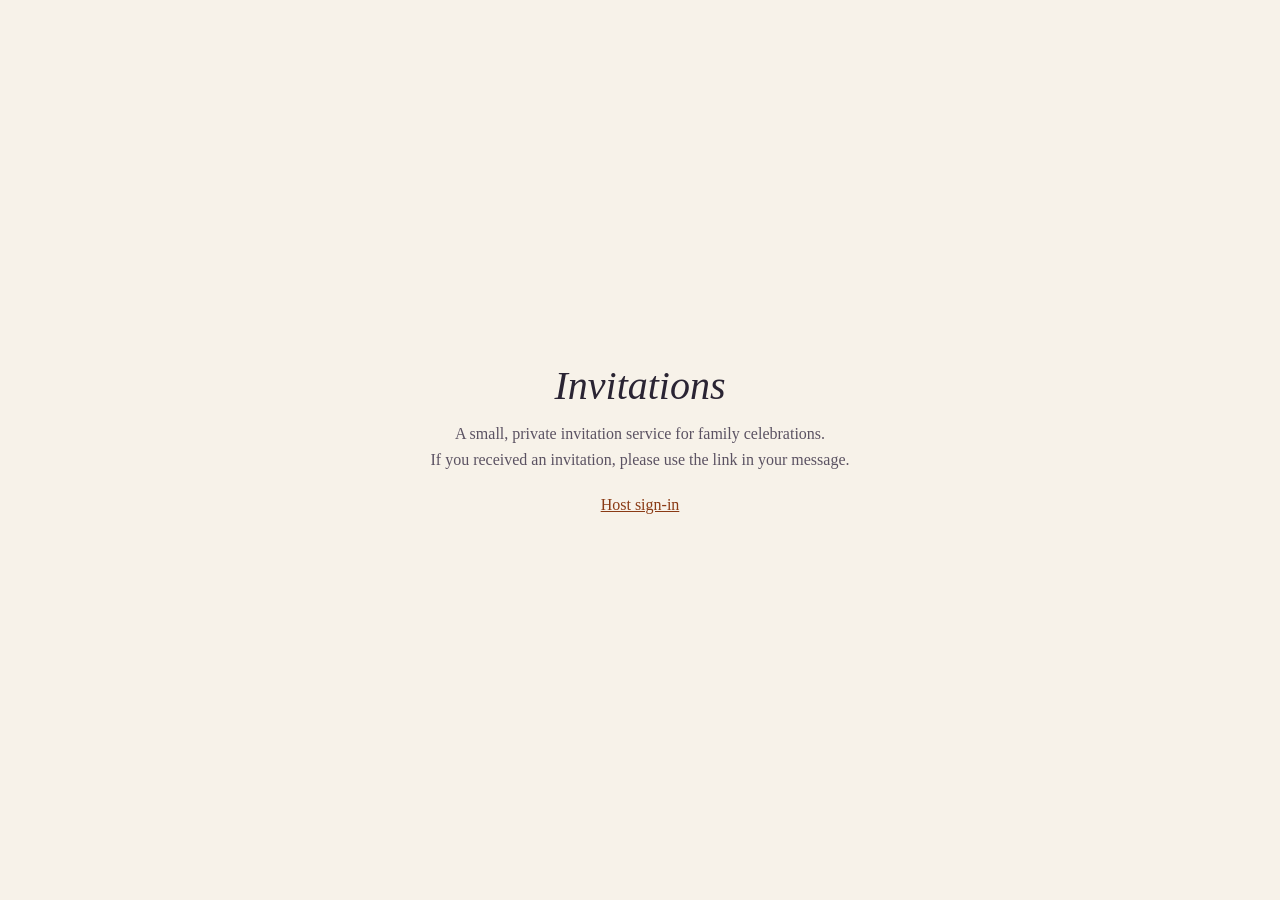
<file: index.html>
<!doctype html>
<html lang="en">
<head>
<meta charset="utf-8">
<meta name="viewport" content="width=device-width, initial-scale=1">
<title>Invitations</title>
<meta name="robots" content="noindex">
<style>
  body { margin: 0; min-height: 100vh; display: flex; align-items: center; justify-content: center; background: #F7F2E9; color: #2A2433; font-family: Georgia, serif; text-align: center; padding: 24px; box-sizing: border-box; }
  h1 { font-weight: normal; font-style: italic; font-size: 40px; margin: 0 0 12px; }
  p { color: #5b5262; line-height: 1.6; margin: 0 0 20px; }
  a { color: #8a3a14; }
</style>
</head>
<body>
<main>
  <h1>Invitations</h1>
  <p>A small, private invitation service for family celebrations.<br>If you received an invitation, please use the link in your message.</p>
  <p><a href="host.html">Host sign-in</a></p>
</main>
</body>
</html>
</file>
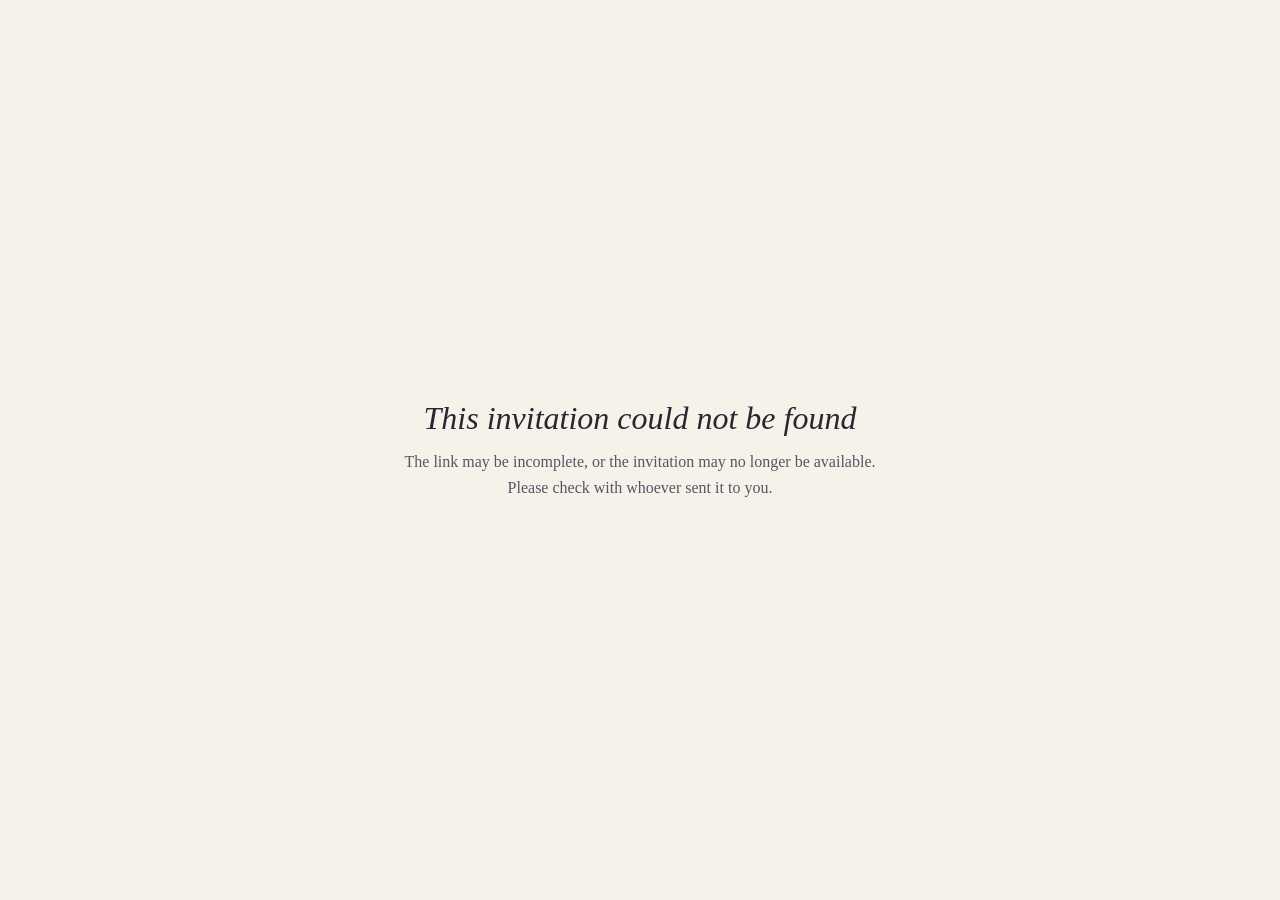
<file: diwali.html>
<!doctype html>
<html lang="en">
<head>
<meta charset="utf-8">
<meta name="viewport" content="width=device-width, initial-scale=1">
<title>You’re invited</title>
<meta name="robots" content="noindex">
<meta name="description" content="A Diwali invitation is waiting for you.">
<meta property="og:type" content="website">
<meta property="og:title" content="You’re invited">
<meta property="og:description" content="A Diwali invitation is waiting for you. Tap to open it and kindly reply.">
<meta property="og:image" content="https://nidhihgupta.github.io/invitations/themes/diwali/og.png">
<meta property="og:image:width" content="1200">
<meta property="og:image:height" content="630">
<meta property="og:image:alt" content="A sealed midnight-blue envelope with a gold edge and a wax seal">
<meta name="twitter:card" content="summary_large_image">
<meta name="theme-color" content="#1A1230">
<link rel="preload" as="style" href="themes/diwali/theme.css">
<link rel="preconnect" href="https://fonts.googleapis.com">
<link rel="preconnect" href="https://fonts.gstatic.com" crossorigin>
<link rel="stylesheet" href="css/invite.css">
</head>
<body class="guest" data-theme="diwali">
<main id="app"><div class="loading" role="status"><span class="dot"></span><span class="sr">Opening your invitation…</span></div></main>
<noscript><p style="padding:24px;text-align:center">Please turn on JavaScript to open this invitation.</p></noscript>
<script src="js/config.js"></script>
<script src="backend/core.js"></script>
<script src="js/api.js"></script>
<script src="themes/registry.js"></script>
<script src="js/render.js"></script>
<script src="js/invite.js"></script>
</body>
</html>
</file>
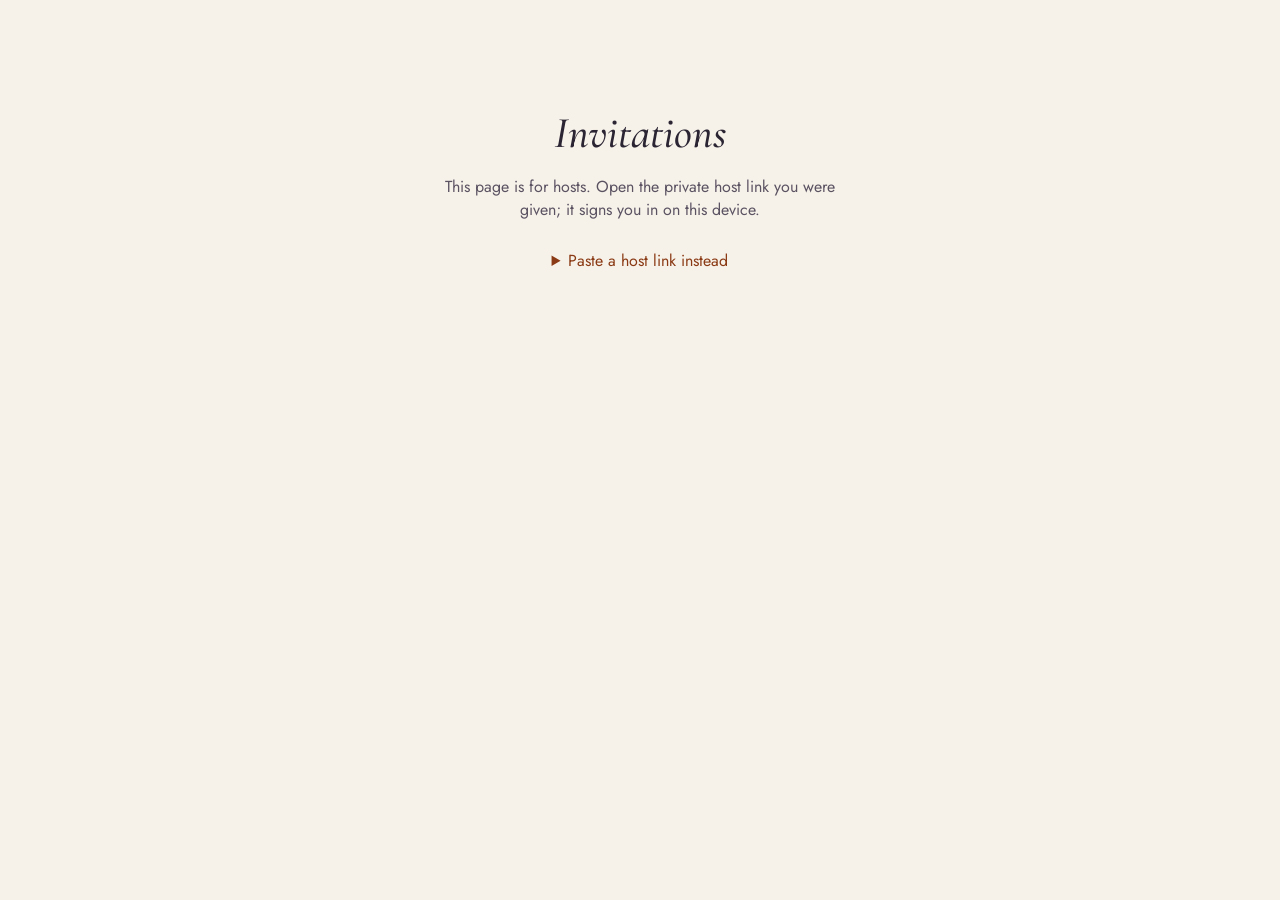
<file: host.html>
<!doctype html>
<html lang="en">
<head>
<meta charset="utf-8">
<meta name="viewport" content="width=device-width, initial-scale=1">
<title>Invitations · Host</title>
<meta name="robots" content="noindex, nofollow">
<meta name="referrer" content="no-referrer">
<link rel="preconnect" href="https://fonts.googleapis.com">
<link rel="preconnect" href="https://fonts.gstatic.com" crossorigin>
<link rel="stylesheet" href="https://fonts.googleapis.com/css2?family=Cormorant+Garamond:ital,wght@0,500;0,600;1,500&family=Jost:wght@400;500&display=swap">
<link rel="stylesheet" href="css/host.css">
</head>
<body>
<div id="app"><div class="loading" role="status">Loading…</div></div>
<dialog id="dlg"></dialog>
<div id="toast" role="status" aria-live="polite"></div>
<script src="js/config.js"></script>
<script src="backend/core.js"></script>
<script src="js/api.js"></script>
<script src="themes/registry.js"></script>
<script src="js/render.js"></script>
<script src="js/host.js"></script>
</body>
</html>
</file>
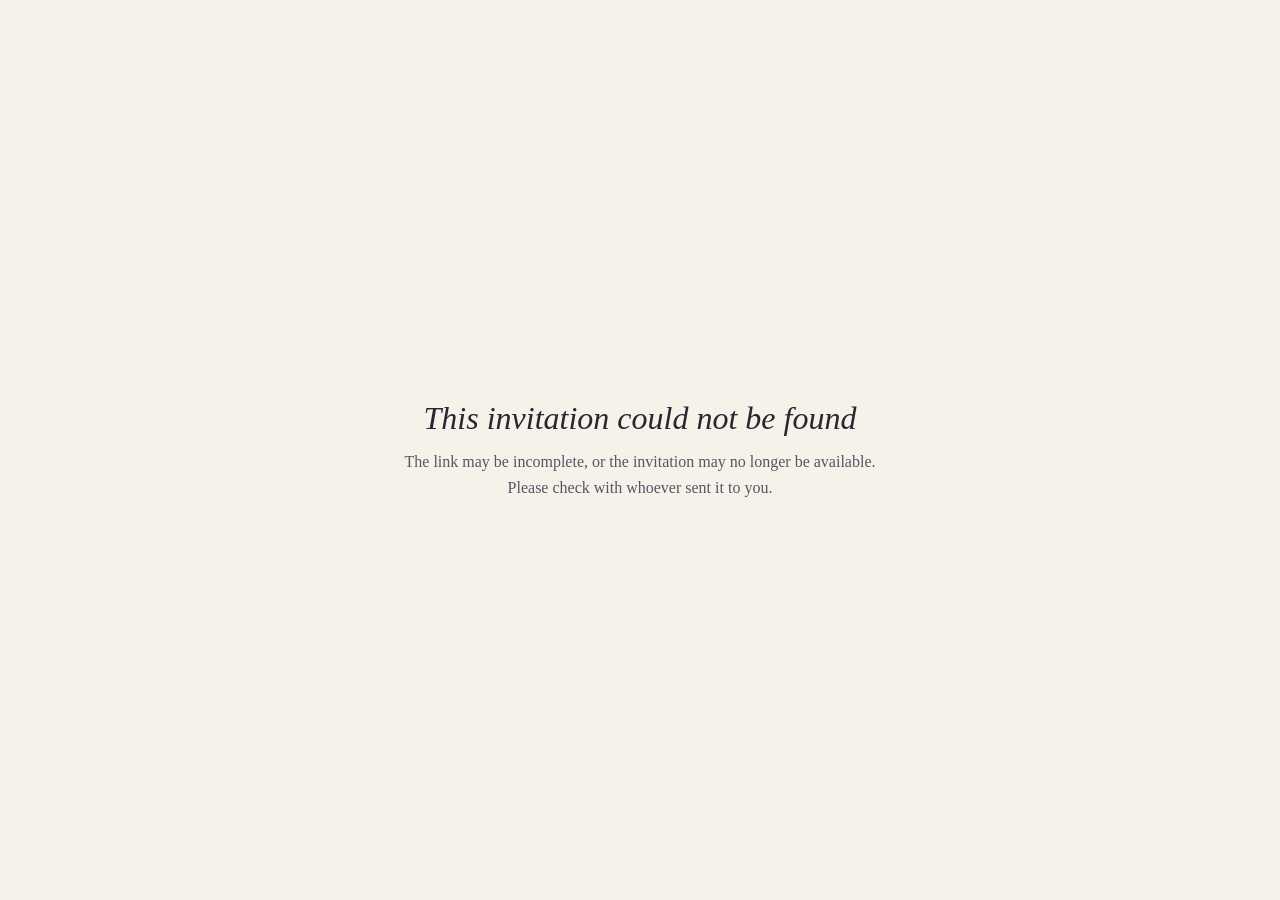
<file: invite.html>
<!doctype html>
<html lang="en">
<head>
<meta charset="utf-8">
<meta name="viewport" content="width=device-width, initial-scale=1">
<title>You’re invited</title>
<meta name="robots" content="noindex">
<meta name="description" content="Open your invitation and kindly reply.">
<meta property="og:title" content="You’re invited">
<meta property="og:description" content="Open your invitation and kindly reply.">
<link rel="preconnect" href="https://fonts.googleapis.com">
<link rel="preconnect" href="https://fonts.gstatic.com" crossorigin>
<link rel="stylesheet" href="css/invite.css">
</head>
<body class="guest">
<main id="app"><div class="loading" role="status"><span class="dot"></span><span class="sr">Opening your invitation…</span></div></main>
<noscript><p style="padding:24px;text-align:center">Please turn on JavaScript to open this invitation.</p></noscript>
<script src="js/config.js"></script>
<script src="backend/core.js"></script>
<script src="js/api.js"></script>
<script src="themes/registry.js"></script>
<script src="js/render.js"></script>
<script src="js/invite.js"></script>
</body>
</html>
</file>
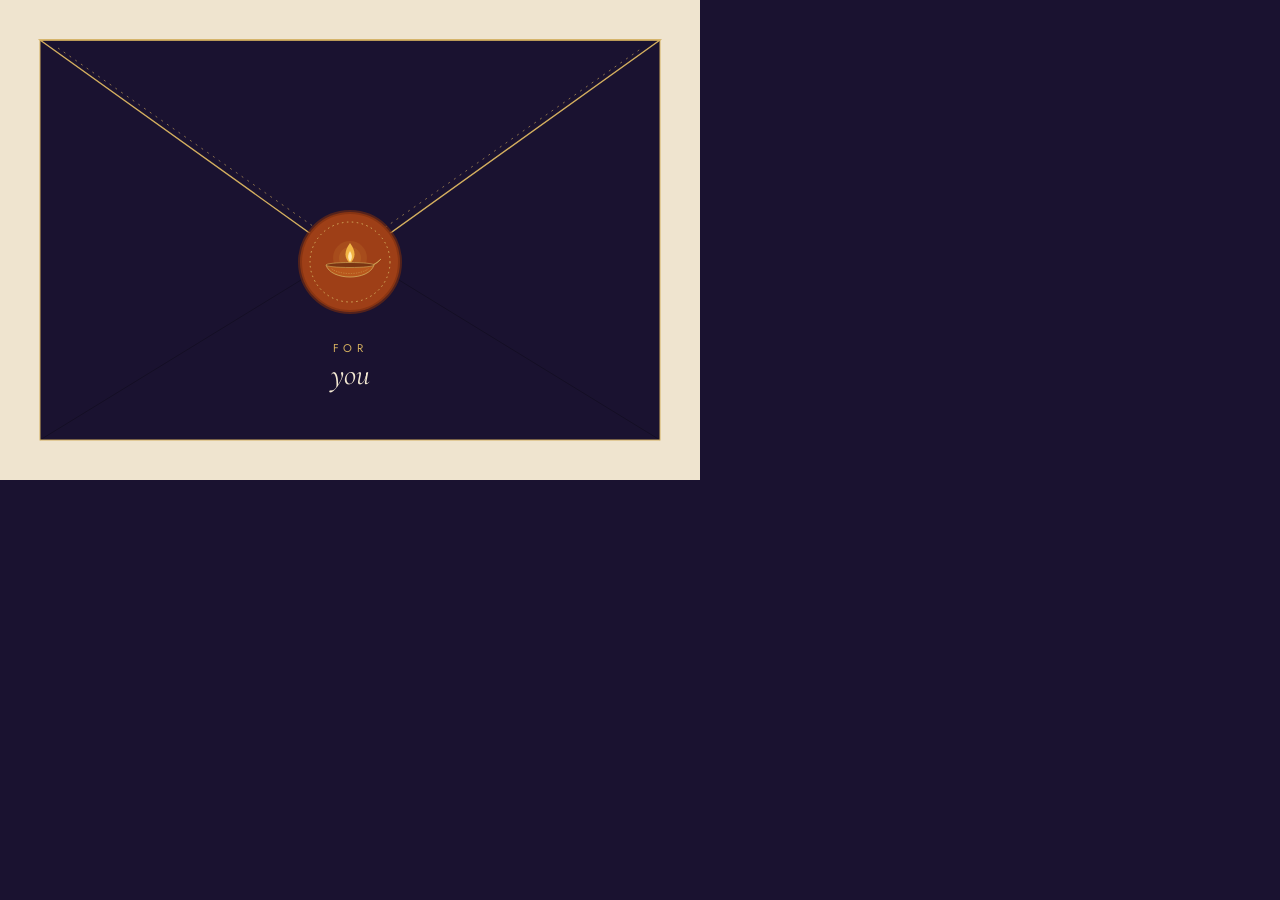
<file: tools/render.html>
<!doctype html>
<html lang="en">
<head>
<meta charset="utf-8">
<title>Image renderer</title>
<!-- Used by tools/render-images.js to draw email and link-preview images from a theme. -->
<style>
  html, body { margin: 0; }
  body.stamp, body.stamp .stage { width: 440px; height: 240px; background: transparent; }
  body.og2, body.og2 .stage { width: 1200px; height: 630px; }
  body.stamp svg, body.og2 svg { display: block; color: var(--gold); }
  body.og { width: 1200px; height: 630px; display: flex; align-items: center; justify-content: center; }
  body.og .stage { width: 760px; }
  body.og .envelope { box-shadow: 0 24px 60px rgba(0, 0, 0, .45); }
</style>
</head>
<body>
<div class="stage" id="stage"></div>
<script src="../backend/core.js"></script>
<script src="../themes/registry.js"></script>
<script>
  var q = new URLSearchParams(location.search);
  var ev = { theme: q.get('theme') || 'diwali', template: q.get('template') || '', colors: { ground: q.get('ground'), accent: q.get('accent') } };
  Themes.load(ev.theme).then(function (theme) {
    document.body.className = q.get('mode') + ' ' + Themes.classes(ev);
    document.body.setAttribute('style', Themes.vars(ev));
    var mode = q.get('mode');
    document.getElementById('stage').innerHTML = mode === 'stamp' ? theme.stampArt(ev) :
      mode === 'og2' ? theme.previewArt(ev) : theme.envelope(ev, 'you');
    return document.fonts.ready;
  }).then(function () { document.body.setAttribute('data-ready', '1'); });
</script>
</body>
</html>
</file>
<file: themes/diwali/theme.css>
/* Diwali — "Midnight & Marigold". Ported from the approved design reference. */
.t-diwali {
  --ground: #1A1230;
  --gold: #D4AF5F;
  --cream: #F4E9D3; --cream-2: #E6D8BC; --muted: #CDBFA3; --field: #5A4D6E;
  --ink-on-gold: #1A1230;
  --surround: #EFE4CF;
  --display: 'Cormorant Garamond', Georgia, serif;
  --body: 'Jost', 'Helvetica Neue', sans-serif;
  --deva: 'Tiro Devanagari Hindi', serif;
  background: var(--ground);
  color: var(--cream);
  font-family: var(--body);
}
.t-diwali svg { color: var(--gold); display: block; }
.t-diwali .g { fill: var(--env, var(--ground)); }

/* Envelope */
.t-diwali .envelope { width: min(700px, 100%); aspect-ratio: 700/480; background: var(--surround); position: relative; border: 0; padding: 0; cursor: pointer; font: inherit; color: inherit; display: block; }
.t-diwali .envelope svg { width: 100%; height: 100%; }
.t-diwali .envelope .flap { transform-origin: 350px 40px; transition: transform .9s cubic-bezier(.6,0,.2,1), opacity .9s; }
.t-diwali .envelope.open .flap { transform: scaleY(-1); opacity: .35; }
.t-diwali .envelope .to { position: absolute; left: 0; right: 0; top: 70.8%; text-align: center; container-type: inline-size; }
.t-diwali .to small { display: block; font-size: max(10px, 1.6cqw); letter-spacing: .6cqw; text-transform: uppercase; color: var(--env-label, var(--gold)); }
.t-diwali .to span { transition: opacity .4s ease; font-family: var(--display); font-style: italic; font-size: max(18px, 4.3cqw); color: var(--env-ink, var(--cream)); }

/* Invitation card 700x980 */
.t-diwali .card { width: min(700px, 100%); aspect-ratio: 700/980; background: var(--ground); position: relative; container-type: inline-size; }
.t-diwali .card > svg.art { position: absolute; inset: 0; width: 100%; height: 100%; }
.t-diwali .card .txt { position: absolute; left: 0; right: 0; top: 49.8%; display: flex; flex-direction: column; align-items: center; text-align: center; gap: 2cqw; padding: 0 11.4cqw; }
.t-diwali .deva { font-family: var(--deva); color: var(--gold); }
.t-diwali .card .deva { font-size: 3.1cqw; }
.t-diwali .kick { text-transform: uppercase; color: var(--muted); }
.t-diwali .card .kick { font-size: 1.9cqw; letter-spacing: .7cqw; }
.t-diwali h1 { margin: 0; font-family: var(--display); font-style: italic; font-weight: 500; line-height: 1; color: var(--cream); }
.t-diwali .card h1 { font-size: 9.7cqw; }
.t-diwali .sub { font-family: var(--display); color: var(--cream-2); }
.t-diwali .card .sub { font-size: 3.1cqw; }
.t-diwali .rule { width: 9cqw; height: 1px; background: var(--gold); margin: 1cqw 0; }
.t-diwali .when { font-size: 2.1cqw; letter-spacing: .3cqw; text-transform: uppercase; display: flex; flex-direction: column; gap: .9cqw; }
.t-diwali .when .where { color: var(--muted); }
.t-diwali .host { font-family: var(--display); font-style: italic; color: var(--cream-2); }
.t-diwali .card .host { font-size: 2.9cqw; }
.t-diwali .fine { font-size: 1.7cqw; letter-spacing: .43cqw; text-transform: uppercase; color: var(--gold); }

/* Phone view */
.t-diwali .hero svg { width: 100%; height: auto; }
.t-diwali .phone .txt, .t-diwali .narrow .txt { display: flex; flex-direction: column; align-items: center; text-align: center; gap: 12px; padding: 0 28px; }
.t-diwali .narrow .deva { font-size: 20px; }
.t-diwali .narrow .kick { font-size: 12px; letter-spacing: 4px; }
.t-diwali .narrow h1 { font-size: 48px; line-height: 1.05; }
.t-diwali .narrow .sub { font-size: 19px; }
.t-diwali .narrow .host { font-size: 18px; }

.t-diwali .details { margin: 32px 24px 0; padding: 20px 0 0; border-top: 1px solid var(--line, var(--gold)); display: flex; flex-direction: column; gap: 16px; }
.t-diwali .details .row { display: flex; gap: 14px; align-items: flex-start; color: var(--line, var(--gold)); }
.t-diwali .details .row svg { flex: none; margin-top: 1px; }
.t-diwali .details .row span { color: var(--cream); font-size: 16px; line-height: 1.4; }
.t-diwali .details .row a { color: var(--line, var(--gold)); text-underline-offset: 3px; }
.t-diwali .details p { margin: 0; font-size: 14px; color: var(--muted); }

.t-diwali .sep { display: flex; align-items: center; gap: 12px; margin: 36px 24px 0; }
.t-diwali .sep span { flex: 1; height: 1px; background: var(--line, var(--gold)); opacity: .6; }
.t-diwali .sep i { width: 9px; height: 9px; border: 1px solid var(--line, var(--gold)); transform: rotate(45deg); }

.t-diwali .who { margin: 32px 24px 0; }
.t-diwali .who h2 { margin: 0; text-align: center; font-family: var(--display); font-weight: 500; font-size: 26px; }
.t-diwali .who p { margin: 6px 0 16px; text-align: center; font-size: 12px; letter-spacing: 3px; text-transform: uppercase; color: var(--muted); }
.t-diwali .who ul { list-style: none; margin: 0; padding: 0; }
.t-diwali .who li { display: flex; justify-content: space-between; align-items: baseline; gap: 16px; padding: 7px 4px; }
.t-diwali .who .n { font-family: var(--display); font-style: italic; font-size: 20px; color: var(--cream); }
.t-diwali .who .c { flex: none; font-size: 13px; letter-spacing: 1px; color: var(--muted); }

.t-diwali .rsvp { margin: 32px 24px 0; display: flex; flex-direction: column; gap: 18px; }
.t-diwali .rsvp h2, .t-diwali .thanks h2, .t-diwali .closed h2 { margin: 0; font-family: var(--display); font-weight: 500; font-size: 30px; text-align: center; }
.t-diwali .choice { display: grid; grid-template-columns: repeat(2, minmax(0, 1fr)); gap: 10px; border: 0; padding: 0; margin: 0; }
.t-diwali .choice.three { grid-template-columns: repeat(3, minmax(0, 1fr)); gap: 8px; }
.t-diwali .choice.three button { font-size: 14px; line-height: 1.25; padding: 6px 6px; }
.t-diwali .choice legend { position: absolute; width: 1px; height: 1px; overflow: hidden; clip: rect(0 0 0 0); }
.t-diwali .choice button { min-height: 52px; border-radius: 6px; font-family: var(--body); font-size: 15px; cursor: pointer; border: 1px solid var(--field); background: transparent; color: var(--cream); padding: 6px 8px; }
.t-diwali .choice button[aria-pressed="true"] { border-color: var(--gold); background: var(--gold); color: var(--ink-on-gold); font-weight: 500; }
.t-diwali .field { display: flex; flex-direction: column; gap: 6px; }
.t-diwali label, .t-diwali .lab { font-size: 12px; letter-spacing: 2px; text-transform: uppercase; color: var(--muted); }
.t-diwali input, .t-diwali textarea { width: 100%; height: 48px; padding: 0 14px; background: transparent; border: 1px solid var(--field); border-radius: 6px; color: var(--cream); font-family: var(--body); font-size: 16px; }
.t-diwali textarea { height: 88px; padding: 12px 14px; resize: none; }
.t-diwali input[aria-invalid="true"] { border-color: #E39B2C; }
.t-diwali .err { font-size: 13px; color: #F2B544; min-height: 0; }
.t-diwali .stepper { display: flex; align-items: center; justify-content: space-between; gap: 12px; }
.t-diwali .stepper > div { display: flex; align-items: center; gap: 4px; }
.t-diwali .stepper button { width: 44px; height: 44px; border-radius: 22px; border: 1px solid var(--line, var(--gold)); background: transparent; color: var(--line, var(--gold)); font-size: 20px; cursor: pointer; }
.t-diwali .stepper button:disabled { opacity: .35; cursor: default; }
.t-diwali .stepper output { min-width: 32px; text-align: center; font-size: 20px; }
.t-diwali .send { height: 52px; border: none; border-radius: 6px; background: var(--gold); color: var(--ink-on-gold); font-family: var(--body); font-size: 15px; font-weight: 500; letter-spacing: 3px; text-transform: uppercase; cursor: pointer; }
.t-diwali .send:disabled { opacity: .6; cursor: progress; }
.t-diwali .form-error { margin: 0; padding: 12px 14px; border: 1px solid #E39B2C; border-radius: 6px; font-size: 14px; color: var(--cream); }

.t-diwali .thanks, .t-diwali .closed { margin: 24px 24px 0; display: flex; flex-direction: column; align-items: center; gap: 12px; text-align: center; padding-top: 24px; }
.t-diwali .thanks h2 { font-style: italic; font-size: 34px; }
.t-diwali .thanks p, .t-diwali .closed p { margin: 0; font-size: 15px; color: var(--muted); line-height: 1.5; }
.t-diwali .thanks .summary { color: var(--cream-2); }
.t-diwali .thanks .actions { display: flex; flex-wrap: wrap; justify-content: center; gap: 10px; margin-top: 12px; }
.t-diwali .ghost { min-height: 44px; padding: 0 20px; border: 1px solid var(--line, var(--gold)); border-radius: 6px; background: transparent; color: var(--line, var(--gold)); font-family: var(--body); font-size: 13px; letter-spacing: 2px; text-transform: uppercase; cursor: pointer; display: inline-flex; align-items: center; text-decoration: none; }

.t-diwali button:focus-visible, .t-diwali input:focus-visible, .t-diwali textarea:focus-visible, .t-diwali a:focus-visible { outline: 2px solid var(--gold); outline-offset: 2px; }

/* ---------- Saffron Arch ---------- */
.t-diwali.tpl-arch { --cream: #5A1A0E; --cream-2: #7A3A1E; --muted: #8A4A2A; --field: #D8B27E; --ink-on-gold: #3B1208; --line: #B5651D; --env: #6B1F12; --env-ink: #FFF6E3; --env-label: var(--gold); }
.t-diwali .card-arch .txt { padding: 0 19cqw; gap: 1.25cqw; }
.t-diwali .card-arch .deva { color: #8A2E12; font-size: 3.2cqw; }
.t-diwali .card-arch .kick { color: #6B1F12; font-size: 2cqw; letter-spacing: .9cqw; font-weight: 500; }
.t-diwali .card-arch h1 { font-family: 'DM Serif Display', Georgia, serif; font-style: normal; font-weight: 400; color: #6B1F12; line-height: .95; letter-spacing: -.01em; }
.t-diwali .card-arch h1.tl-l { font-size: 17cqw; } .t-diwali .card-arch h1.tl-m { font-size: 12.5cqw; } .t-diwali .card-arch h1.tl-s { font-size: 10.5cqw; }
.t-diwali .card-arch .sub { font-family: 'DM Serif Display', Georgia, serif; color: #6B1F12; font-size: 3.4cqw; line-height: 1.3; }
.t-diwali .card-arch .rule { background: #6B1F12; }
.t-diwali .card-arch .when { color: #5A1A0E; font-size: 2.1cqw; font-weight: 500; letter-spacing: .2cqw; gap: .5cqw; }
.t-diwali .card-arch .when .where { color: #7A3A1E; }
.t-diwali .card-arch .host { color: #6B1F12; font-size: 3.2cqw; }
.t-diwali .card-arch .fine { color: #8A2E12; font-size: 1.7cqw; letter-spacing: .25cqw; }

/* ---------- Marigold Carnival ---------- */
.t-diwali.tpl-carnival { --cream: #FFF3E2; --cream-2: #F6E2C8; --muted: #F0D3B4; --field: #A0604A; --ink-on-gold: #3A0F1E; background: var(--ground-2); }
.t-diwali .card-carnival .txt { padding: 0 15cqw; gap: 1.9cqw; }
.t-diwali .card-carnival .deva { color: var(--gold); font-size: 3.4cqw; }
.t-diwali .card-carnival .kick { color: #FFF3E2; font-size: 2.4cqw; letter-spacing: .5cqw; }
.t-diwali .card-carnival h1 { font-family: 'Playfair Display', Georgia, serif; font-style: normal; font-weight: 800; color: var(--gold); line-height: 1; }
.t-diwali .card-carnival h1.tl-l { font-size: 17cqw; } .t-diwali .card-carnival h1.tl-m { font-size: 13cqw; } .t-diwali .card-carnival h1.tl-s { font-size: 11.5cqw; }
.t-diwali .card-carnival .sub { font-family: var(--body); font-weight: 300; color: #FFF3E2; font-size: 3.3cqw; line-height: 1.4; }
.t-diwali .dateblock { margin-top: 1cqw; display: flex; flex-direction: column; align-items: center; gap: .4cqw; color: #FFF3E2; }
.t-diwali .dateblock .month { font-weight: 500; font-size: 3.2cqw; letter-spacing: .3cqw; text-transform: uppercase; }
.t-diwali .dateblock .drow { display: flex; align-items: center; gap: 2.4cqw; }
.t-diwali .dateblock .side { border-top: 1px solid #FFF3E2; border-bottom: 1px solid #FFF3E2; padding: .9cqw 1.5cqw; min-width: 25cqw; font-weight: 500; font-size: 2.8cqw; text-transform: uppercase; letter-spacing: .1cqw; }
.t-diwali .dateblock .day { font-family: 'Playfair Display', Georgia, serif; font-weight: 700; font-size: 12cqw; color: var(--gold); line-height: 1; }
.t-diwali .card-carnival .where { color: #FFF3E2; font-size: 2.4cqw; letter-spacing: .4cqw; line-height: 1.5; }
.t-diwali .card-carnival .host { color: #F6E2C8; font-size: 3.4cqw; }
.t-diwali .card-carnival .fine { color: var(--gold); font-size: 1.8cqw; }

/* ---------- Plum Lights ---------- */
.t-diwali.tpl-plum { --cream: #F6E9DC; --cream-2: #EAD7C6; --muted: #D9C3B4; --field: #7A5272; }
.t-diwali .card-plum .txt { align-items: flex-end; text-align: right; padding: 0 9cqw 0 34cqw; gap: 1.8cqw; }
.t-diwali .card-plum .deva { color: var(--gold); font-size: 3.2cqw; }
.t-diwali .card-plum .kick { color: #F6E9DC; font-size: 2.3cqw; letter-spacing: .7cqw; }
.t-diwali .card-plum h1 { font-family: 'Lobster Two', 'Brush Script MT', cursive; font-style: italic; font-weight: 700; color: var(--gold); line-height: 1.02; }
.t-diwali .card-plum h1.tl-l { font-size: 17cqw; } .t-diwali .card-plum h1.tl-m { font-size: 13.5cqw; } .t-diwali .card-plum h1.tl-s { font-size: 11.5cqw; }
.t-diwali .card-plum .sub { font-family: var(--display); font-weight: 600; text-transform: uppercase; letter-spacing: .4cqw; color: var(--gold); font-size: 3.5cqw; line-height: 1.25; }
.t-diwali .card-plum .flourish { width: 34cqw; height: auto; color: var(--gold); }
.t-diwali .card-plum .when { font-size: 2.3cqw; letter-spacing: .2cqw; color: #F6E9DC; line-height: 1.5; gap: .2cqw; }
.t-diwali .card-plum .host { color: #EAD7C6; font-size: 3.2cqw; }
.t-diwali .card-plum .fine { color: var(--gold); font-size: 1.8cqw; }

/* Phone: designs without their own phone layout show the whole card. The venue and fine print
   repeat in the details just below, so they are left off the small card to keep it uncluttered. */
.t-diwali .card-phone .card { width: 100%; }
.t-diwali .card-phone .kick { font-size: max(9px, 2.3cqw); }
.t-diwali .card-phone .where, .t-diwali .card-phone .fine { display: none; }
.t-diwali .card-phone .card-plum .when div:nth-child(n+3) { display: none; }

@media (prefers-reduced-motion: reduce) { .t-diwali .envelope .flap { transition: none; } }
</file>
<file: css/invite.css>
/* Guest page layout. Colors and type come from the event's theme (themes/<id>/theme.css). */
* { box-sizing: border-box; }
html { -webkit-text-size-adjust: 100%; }
body { margin: 0; min-height: 100vh; background: #1A1230; color: #F4E9D3; font-family: 'Helvetica Neue', Arial, sans-serif; }
[hidden] { display: none !important; }
.sr { position: absolute; width: 1px; height: 1px; overflow: hidden; clip: rect(0 0 0 0); white-space: nowrap; }

.loading { min-height: 100svh; display: flex; align-items: center; justify-content: center; }
.loading .dot { width: 10px; height: 10px; border-radius: 50%; background: #D4AF5F; animation: pulse 1.2s ease-in-out infinite; }
@keyframes pulse { 0%, 100% { opacity: .25; transform: scale(.8); } 50% { opacity: 1; transform: scale(1.2); } }

/* Stage 1: the envelope */
.env-stage { min-height: 100svh; display: flex; flex-direction: column; align-items: center; justify-content: center; gap: 24px; padding: 24px 16px; transition: opacity .4s ease, transform .4s ease; }
.env-stage .envelope { max-width: 600px; box-shadow: 0 18px 40px rgba(0, 0, 0, .35); transition: transform .3s ease; }
.env-stage .envelope:hover { transform: translateY(-2px); }
.env-stage .hint { font-size: 12px; letter-spacing: 4px; text-transform: uppercase; color: var(--muted, #CDBFA3); min-height: 1em; }
.env-stage.leaving { opacity: 0; transform: translateY(24px) scale(.98); }

/* Stage 2: card + reply */
.main { padding-bottom: 72px; }
.main.rise { animation: rise .9s cubic-bezier(.2, .7, .2, 1) both; }
@keyframes rise { from { opacity: 0; transform: translateY(70px); } to { opacity: 1; transform: none; } }
.wide { display: none; }
.narrow, .below { max-width: 480px; margin: 0 auto; }
@media (min-width: 760px) {
  .wide { display: block; padding: 48px 24px 0; }
  .wide .card { margin: 0 auto; max-width: 640px; box-shadow: 0 24px 60px rgba(0, 0, 0, .4); }
  .narrow { display: none; }
  .below { padding-top: 24px; }
}

/* Not found / errors: neutral styling, no theme */
body.neutral { background: #F7F2E9; color: #2A2433; font-family: Georgia, 'Times New Roman', serif; }
.notice { min-height: 100svh; display: flex; flex-direction: column; align-items: center; justify-content: center; text-align: center; padding: 24px; gap: 12px; max-width: 520px; margin: 0 auto; }
.notice h1 { font-weight: normal; font-style: italic; font-size: 32px; margin: 0; }
.notice p { margin: 0; line-height: 1.6; color: #5b5262; }
.notice button { margin-top: 12px; min-height: 44px; padding: 0 20px; border: 1px solid #2A2433; border-radius: 6px; background: transparent; font: inherit; cursor: pointer; }

@media (prefers-reduced-motion: reduce) {
  .main.rise { animation: none; }
  .env-stage, .env-stage .envelope { transition: none; }
  .loading .dot { animation: none; }
}
</file>
<file: css/host.css>
/* Host app: calm, paper-toned UI that stays out of the way of the invitation designs. */
:root {
  --bg: #F7F2E9; --paper: #FFFDF8; --ink: #2A2433; --ink-2: #5B5262; --line: #E2D8C6; --line-2: #CFC2AB;
  --accent: #8A3A14; --accent-ink: #FFFDF8; --gold: #B8902F;
  --yes: #2F6B3A; --no: #8A3A14; --pending: #7A6A2B;
  --display: 'Cormorant Garamond', Georgia, serif;
  --body: 'Jost', 'Helvetica Neue', Arial, sans-serif;
}
* { box-sizing: border-box; }
html { -webkit-text-size-adjust: 100%; }
body { margin: 0; background: var(--bg); color: var(--ink); font-family: var(--body); font-size: 16px; line-height: 1.45; font-variant-numeric: lining-nums; }
[hidden] { display: none !important; }
a { color: var(--accent); }
.sr { position: absolute; width: 1px; height: 1px; overflow: hidden; clip: rect(0 0 0 0); white-space: nowrap; }
.muted { color: var(--ink-2); }
.small { font-size: 13px; }
h1, h2, h3 { font-family: var(--display); font-weight: 600; line-height: 1.15; }
h1 { font-size: 34px; margin: 0 0 4px; }
:focus-visible { outline: 2px solid var(--accent); outline-offset: 2px; }

.loading { padding: 48px 16px; text-align: center; color: var(--ink-2); }

/* top bar */
.top { display: flex; align-items: center; gap: 20px; padding: 0 24px; height: 60px; background: var(--ink); color: #F4E9D3; }
.top .brand { font-family: var(--display); font-style: italic; font-size: 24px; color: #F4E9D3; text-decoration: none; }
.top nav { display: flex; gap: 4px; flex: 1; }
.top nav a { color: #E6D8BC; text-decoration: none; padding: 10px 12px; border-radius: 6px; font-size: 15px; }
.top nav a:hover { background: rgba(255, 255, 255, .08); }
.top .me { font-size: 14px; color: #CDBFA3; }
.demo { background: #F1E3C2; border-bottom: 1px solid var(--line-2); padding: 10px 24px; font-size: 14px; }
.warn-bar { background: #F8E1D3; border-bottom-color: #E2B49A; }
.linkish { background: none; border: 0; padding: 0; color: var(--accent); text-decoration: underline; font: inherit; cursor: pointer; }

.page { max-width: 1120px; margin: 0 auto; padding: 24px 24px 96px; }
.head { display: flex; justify-content: space-between; align-items: flex-start; gap: 16px; flex-wrap: wrap; margin: 8px 0 20px; }
.head .actions { display: flex; flex-wrap: wrap; gap: 8px; }
.back { display: inline-block; margin-top: 4px; font-size: 14px; text-decoration: none; }
h2.section { font-family: var(--body); font-size: 13px; letter-spacing: 2px; text-transform: uppercase; color: var(--ink-2); font-weight: 500; margin: 28px 0 10px; }

/* buttons */
.btn { display: inline-flex; align-items: center; justify-content: center; min-height: 44px; padding: 0 16px; border: 1px solid var(--line-2); border-radius: 8px; background: var(--paper); color: var(--ink); font: 500 15px var(--body); text-decoration: none; cursor: pointer; white-space: nowrap; }
.btn:hover { border-color: var(--ink-2); }
.btn.primary { background: var(--accent); border-color: var(--accent); color: var(--accent-ink); }
.btn.primary:hover { background: #6f2e10; }
.btn.danger { color: var(--no); }
.btn.sm { min-height: 36px; padding: 0 10px; font-size: 13px; }
.btn:disabled { opacity: .55; cursor: default; }
.chip { min-height: 36px; padding: 0 14px; border: 1px solid var(--line-2); border-radius: 18px; background: var(--paper); font: 14px var(--body); color: var(--ink); cursor: pointer; }
.chip[aria-pressed="true"] { background: var(--ink); border-color: var(--ink); color: #F4E9D3; }

/* event cards */
.ev-card { display: flex; align-items: center; gap: 18px; padding: 16px 18px; margin-bottom: 10px; background: var(--paper); border: 1px solid var(--line); border-radius: 12px; color: inherit; text-decoration: none; }
.ev-card:hover { border-color: var(--line-2); box-shadow: 0 4px 16px rgba(42, 36, 51, .06); }
.ev-badge { flex: none; width: 58px; height: 62px; border-radius: 8px; background: var(--ink); color: #F4E9D3; display: flex; flex-direction: column; align-items: center; justify-content: center; }
.ev-badge span { font-size: 11px; letter-spacing: 2px; text-transform: uppercase; color: #D4AF5F; }
.ev-badge strong { font-family: var(--display); font-size: 26px; line-height: 1; }
.ev-body { flex: 1; min-width: 0; }
.ev-body h3 { margin: 0 0 2px; font-size: 22px; }
.ev-body p { margin: 0; font-size: 14px; }
.counts { margin-top: 4px !important; }
.pill { flex: none; font-size: 12px; padding: 4px 10px; border-radius: 12px; border: 1px solid var(--line-2); font-family: var(--body); font-weight: 500; vertical-align: middle; }
.pill.open { color: var(--yes); border-color: #b9d1b9; background: #eef5ec; }
.pill.closed { color: var(--no); border-color: #e2c0ad; background: #f8ece4; }
.pill.past { color: var(--ink-2); }
.head h1 .pill { font-size: 13px; position: relative; top: -4px; }
.empty { padding: 32px; text-align: center; background: var(--paper); border: 1px dashed var(--line-2); border-radius: 12px; }

/* link row + tabs */
.linkrow { background: var(--paper); border: 1px solid var(--line); border-radius: 12px; padding: 12px 14px; margin-bottom: 16px; }
.linkrow label { display: block; font-size: 13px; color: var(--ink-2); margin-bottom: 6px; }
.linkrow div { display: flex; gap: 8px; }
.linkrow input { flex: 1; min-width: 0; }
.tabs { display: flex; gap: 4px; border-bottom: 1px solid var(--line-2); margin: 20px 0; overflow-x: auto; }
.tabs a { padding: 12px 16px; text-decoration: none; color: var(--ink-2); border-bottom: 2px solid transparent; margin-bottom: -1px; white-space: nowrap; }
.tabs a[aria-selected="true"] { color: var(--ink); border-bottom-color: var(--accent); font-weight: 500; }

/* tiles + tables */
.tiles { display: grid; grid-template-columns: 1.4fr 1fr 1fr 1fr 1fr; gap: 12px; margin-bottom: 20px; }
.tile { background: var(--paper); border: 1px solid var(--line); border-radius: 12px; padding: 14px 16px; display: flex; flex-direction: column; }
.tile span { font-size: 13px; letter-spacing: 1px; text-transform: uppercase; color: var(--ink-2); }
.tile strong { font-family: var(--body); font-weight: 500; font-size: 34px; line-height: 1.2; margin: 2px 0; }
.tile small { font-size: 13px; color: var(--ink-2); }
.tile.big { background: var(--ink); color: #F4E9D3; border-color: var(--ink); }
.tile.big span, .tile.big small { color: #CDBFA3; }
.toolbar { display: flex; justify-content: space-between; align-items: center; gap: 12px; flex-wrap: wrap; margin-bottom: 12px; }
.filters { display: flex; gap: 6px; flex-wrap: wrap; }
.table-wrap { overflow-x: auto; background: var(--paper); border: 1px solid var(--line); border-radius: 12px; }
.table-wrap > p { padding: 16px; margin: 0; }
table { width: 100%; border-collapse: collapse; font-size: 15px; }
th { text-align: left; font-size: 12px; letter-spacing: 1px; text-transform: uppercase; color: var(--ink-2); font-weight: 500; padding: 10px 12px; border-bottom: 1px solid var(--line); white-space: nowrap; }
td { padding: 10px 12px; border-bottom: 1px solid var(--line); vertical-align: top; }
tr:last-child td { border-bottom: 0; }
.num { text-align: right; }
.st { font-size: 13px; font-weight: 500; white-space: nowrap; }
.st-yes { color: var(--yes); } .st-maybe { color: #6B4E9B; } .st-no { color: var(--no); } .st-pending { color: var(--pending); }
.row-actions { white-space: nowrap; text-align: right; }
.row-actions .btn { margin-left: 4px; }

/* forms */
.f { display: flex; flex-direction: column; gap: 4px; margin-bottom: 14px; }
.f label, .lab { font-size: 14px; font-weight: 500; }
.f small { font-size: 13px; }
input, select, textarea { width: 100%; min-height: 44px; padding: 8px 12px; border: 1px solid var(--line-2); border-radius: 8px; background: var(--paper); color: var(--ink); font: 16px var(--body); }
textarea { line-height: 1.5; resize: vertical; }
input[type="checkbox"], input[type="radio"] { width: 20px; min-height: 20px; height: 20px; accent-color: var(--accent); }
.grid2 { display: grid; grid-template-columns: 1fr 1fr; gap: 0 16px; }
.grid3 { display: grid; grid-template-columns: 1.2fr 1.2fr 1fr; gap: 0 12px; align-items: end; }
.f-btn { justify-content: flex-end; }
.check { display: flex; gap: 10px; align-items: flex-start; margin: 0 0 14px; cursor: pointer; }
.check input { flex: none; margin-top: 2px; }
.check span { display: flex; flex-direction: column; }
fieldset { border: 1px solid var(--line); border-radius: 10px; padding: 12px 14px 4px; margin: 0 0 14px; }
legend { font-weight: 500; font-size: 14px; padding: 0 6px; }
.add-guest, .add-host { background: var(--paper); border: 1px solid var(--line); border-radius: 12px; padding: 16px 16px 4px; margin-bottom: 12px; }
.add-guest .btn { margin-bottom: 12px; }
.paste-list { margin-bottom: 16px; }
.paste-list summary { cursor: pointer; padding: 8px 0; color: var(--accent); }
.paste-list form { background: var(--paper); border: 1px solid var(--line); border-radius: 12px; padding: 14px; display: flex; flex-direction: column; gap: 10px; }
.paste-list label { font-size: 14px; }
.paste-list .btn { align-self: flex-start; }
.form-error { background: #f8ece4; border: 1px solid #e2c0ad; color: var(--no); padding: 10px 14px; border-radius: 8px; margin: 0 0 16px; }
.warn { color: var(--no); }

/* send */
.send-grid { display: grid; grid-template-columns: 1.1fr 1fr; gap: 24px; align-items: start; }
.kinds { display: flex; flex-direction: column; gap: 6px; padding-bottom: 10px; }
.kind { display: flex; gap: 10px; align-items: flex-start; padding: 8px; border-radius: 8px; cursor: pointer; }
.kind:hover { background: var(--bg); }
.kind input { margin-top: 3px; flex: none; }
.kind span { display: flex; flex-direction: column; }
.kind small { color: var(--ink-2); font-size: 13px; }
.send-actions { display: flex; gap: 8px; flex-wrap: wrap; }
.send-result { margin: 12px 0; font-weight: 500; }
.text-list { background: var(--paper); border: 1px solid var(--line); border-radius: 12px; padding: 4px 14px 10px; margin: 12px 0; }
.text-list h3 { margin: 10px 0 2px; font-size: 20px; }
.text-row { display: flex; justify-content: space-between; align-items: center; gap: 8px; padding: 8px 0; border-top: 1px solid var(--line); }
.recip-head h3 { margin: 0 0 8px; font-size: 22px; }
.recips { list-style: none; margin: 10px 0 0; padding: 0; background: var(--paper); border: 1px solid var(--line); border-radius: 12px; max-height: 520px; overflow: auto; }
.recips li { border-bottom: 1px solid var(--line); }
.recips li:last-child { border-bottom: 0; }
.recips label { display: flex; gap: 10px; padding: 10px 12px; cursor: pointer; align-items: flex-start; }
.recips input { flex: none; margin-top: 2px; }
.recips span { display: flex; flex-direction: column; }
.recips small { color: var(--ink-2); font-size: 13px; }
.auto { margin-top: 16px; }

/* editor */
.editor { display: grid; grid-template-columns: minmax(0, 1fr) 440px; gap: 32px; align-items: start; }
.ed-form section { background: var(--paper); border: 1px solid var(--line); border-radius: 12px; padding: 4px 18px 6px; margin-bottom: 16px; }
.ed-form section h2 { font-size: 24px; margin: 14px 0 12px; }
.tpls { display: grid; grid-template-columns: repeat(3, minmax(0, 1fr)); gap: 12px; }
.tpl { display: flex; flex-direction: column; gap: 4px; cursor: pointer; position: relative; }
.tpl input { position: absolute; opacity: 0; pointer-events: none; }
.tpl .thumb { border-radius: 6px; overflow: hidden; outline: 2px solid transparent; outline-offset: 2px; pointer-events: none; }
.tpl input:checked + .thumb { outline-color: var(--accent); }
.tpl input:focus-visible + .thumb { outline-color: var(--ink); }
.tpl strong { font-size: 14px; }
.tpl small { font-size: 12px; line-height: 1.35; }
.swatches { display: flex; gap: 10px; flex-wrap: wrap; }
.sw { position: relative; cursor: pointer; display: flex; flex-direction: column; align-items: center; gap: 4px; width: 72px; }
.sw input { position: absolute; opacity: 0; pointer-events: none; }
.sw span { width: 44px; height: 44px; border-radius: 50%; border: 1px solid rgba(0, 0, 0, .15); box-shadow: 0 0 0 3px var(--paper), 0 0 0 4px transparent; }
.sw input:checked + span { box-shadow: 0 0 0 3px var(--paper), 0 0 0 5px var(--accent); }
.sw input:focus-visible + span { box-shadow: 0 0 0 3px var(--paper), 0 0 0 5px var(--ink); }
.sw em { font-style: normal; font-size: 12px; text-align: center; color: var(--ink-2); }
.savebar { position: sticky; bottom: 0; display: flex; gap: 8px; padding: 12px 0; background: linear-gradient(transparent, var(--bg) 30%); }
.ed-preview { position: sticky; top: 16px; }
.pv-tabs { display: flex; gap: 4px; margin-bottom: 10px; }
.pv-tabs button { flex: 1; min-height: 40px; border: 1px solid var(--line-2); background: var(--paper); border-radius: 8px; font: 14px var(--body); cursor: pointer; }
.pv-tabs button[aria-selected="true"] { background: var(--ink); color: #F4E9D3; border-color: var(--ink); }
.pv { border-radius: 10px; overflow: hidden; max-height: calc(100vh - 90px); overflow-y: auto; }
.pv .pv-env { padding: 40px 16px; }
.pv .pv-phone { padding-bottom: 32px; }
.pv .pv-phone .below { max-width: 440px; }

/* dialog, toast, outbox, login */
dialog { border: 0; border-radius: 14px; padding: 20px 24px; width: min(520px, calc(100vw - 32px)); background: var(--paper); color: var(--ink); box-shadow: 0 20px 60px rgba(0, 0, 0, .3); }
dialog.wide { width: min(680px, calc(100vw - 32px)); }
dialog::backdrop { background: rgba(42, 36, 51, .5); }
dialog h2 { margin: 0 0 8px; font-size: 26px; }
.dlg-actions { display: flex; flex-wrap: wrap; gap: 8px; margin-top: 16px; }
.email-frame { width: 100%; height: 60vh; border: 1px solid var(--line); border-radius: 8px; background: #fff; }
#toast { position: fixed; left: 50%; bottom: 24px; transform: translate(-50%, 20px); background: var(--ink); color: #F4E9D3; padding: 12px 18px; border-radius: 10px; font-size: 15px; opacity: 0; pointer-events: none; transition: opacity .2s, transform .2s; z-index: 10; max-width: calc(100vw - 32px); }
#toast.show { opacity: 1; transform: translate(-50%, 0); }
.outbox { list-style: none; padding: 0; margin: 0; }
.ob { width: 100%; text-align: left; display: flex; flex-direction: column; gap: 2px; padding: 12px 16px; margin-bottom: 8px; background: var(--paper); border: 1px solid var(--line); border-radius: 10px; font: inherit; color: inherit; cursor: pointer; }
.login { max-width: 460px; margin: 12vh auto 0; padding: 0 20px; text-align: center; }
.login h1 { font-style: italic; font-weight: 500; font-size: 44px; }
.login p { color: var(--ink-2); }
.login details { margin-top: 28px; text-align: left; }
.login summary { cursor: pointer; color: var(--accent); text-align: center; }
.login form { display: flex; flex-direction: column; gap: 8px; margin-top: 12px; }

@media (max-width: 960px) {
  .editor { grid-template-columns: 1fr; }
  .ed-preview { position: static; order: -1; }
  .pv { max-height: 70vh; }
}
@media (max-width: 720px) {
  .page { padding: 16px 16px 96px; }
  .top { padding: 0 16px; gap: 10px; }
  .top .me { display: none; }
  .tiles { grid-template-columns: 1fr 1fr; }
  .grid2, .grid3 { grid-template-columns: 1fr; }
  .send-grid { grid-template-columns: 1fr; }
  .tpls { grid-template-columns: repeat(3, minmax(0, 1fr)); gap: 8px; }
  .ev-card { flex-wrap: wrap; }
  .row-actions { white-space: normal; }
  .row-actions .btn { margin: 2px 0 2px 4px; }
  h1 { font-size: 28px; }
}
</file>
